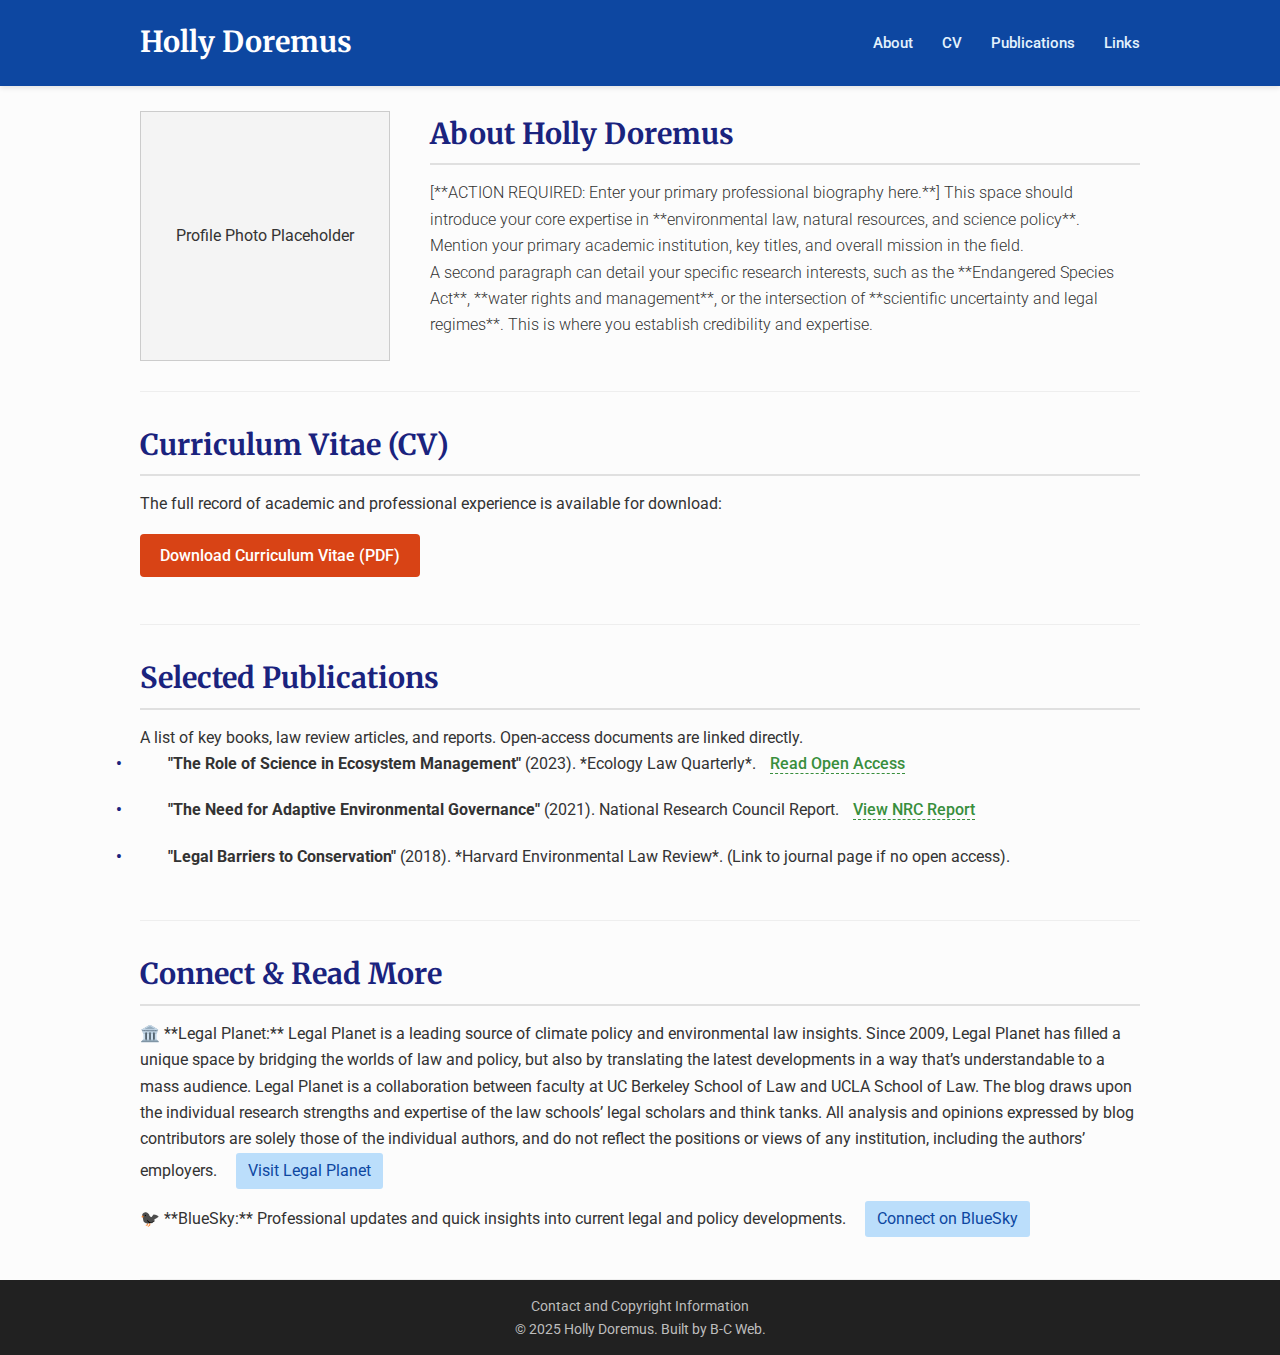
<file: index.html>
<!DOCTYPE html>
<html lang="en">
<head>
    <meta charset="UTF-8">
    <meta name="viewport" content="width=device-width, initial-scale=1.0">
    <title>Holly Doremus | Environmental Law & Policy</title>
    <link href="https://fonts.googleapis.com/css2?family=Merriweather:wght@300;400;700&family=Roboto:wght@300;400;500&display=swap" rel="stylesheet">
    <style>
        /* CSS for a Professional, Academic Look */

        /* --- 1. Base Styles & Reset --- */
        * {
            box-sizing: border-box;
            margin: 0;
            padding: 0;
        }

        body {
            /* Using Merriweather for headings/serif, Roboto for body/sans-serif */
            font-family: 'Roboto', sans-serif;
            line-height: 1.65;
            color: #333; /* Dark Charcoal */
            background-color: #fcfcfc; /* Soft Off-White */
        }

        .container {
            width: 90%;
            max-width: 1000px;
            margin: auto;
            padding: 0;
        }

        /* --- 2. Header & Navigation --- */
        header {
            background: #0D47A1; /* Deep Navy Blue */
            color: white;
            padding: 1.2em 0;
            margin-bottom: 25px;
            box-shadow: 0 2px 5px rgba(0, 0, 0, 0.1);
        }

        header .container {
            display: flex;
            justify-content: space-between;
            align-items: center;
        }
        
        header h1 {
            font-family: 'Merriweather', serif;
            font-weight: 700;
            font-size: 1.8em;
        }

        nav ul {
            list-style: none;
        }

        nav ul li {
            display: inline;
            margin-left: 25px;
        }

        nav a {
            color: #E3F2FD; /* Very light blue */
            text-decoration: none;
            font-weight: 500;
            font-size: 0.95em;
            transition: color 0.3s;
        }

        nav a:hover {
            color: #FFF;
            border-bottom: 2px solid #FFF;
            padding-bottom: 2px;
        }
        
        /* --- 3. Main Content Sections --- */
        main {
            padding-bottom: 40px;
        }

        section {
            padding: 30px 0;
            border-bottom: 1px solid #eee;
        }

        h2 {
            font-family: 'Merriweather', serif;
            color: #1A237E; /* Darker academic blue */
            font-size: 1.8em;
            margin-bottom: 15px;
            padding-bottom: 5px;
            border-bottom: 2px solid #E0E0E0;
        }

        /* About Section Specifics */
        #photo-about {
            display: flex;
            gap: 40px;
            padding-top: 0;
        }
        
        .profile-photo {
            flex-shrink: 0;
            width: 250px;
            height: 250px; 
            border: 1px solid #ccc;
            overflow: hidden;
            background-color: #f4f4f4;
            display: flex;
            justify-content: center;
            align-items: center;
        }

        .profile-photo img {
            width: 100%;
            height: auto;
            display: block;
        }

        .bio {
            flex-grow: 1;
            font-weight: 300;
        }

        /* CV Download */
        .download-link {
            margin: 25px 0;
        }

        .download-link a {
            background: #D84315; /* Academic Orange/Red for call-to-action */
            color: white;
            padding: 12px 20px;
            text-decoration: none;
            border-radius: 4px;
            font-weight: 500;
            transition: background-color 0.3s;
        }
        
        .download-link a:hover {
            background: #BF360C;
        }
        
        /* Publications */
        #publications ul {
            list-style-type: none;
            padding-left: 0;
        }
        
        #publications li {
            margin-bottom: 20px;
            padding-left: 1.5em; /* Space for custom bullet */
            text-indent: -1.5em; /* Moves text back under the bullet */
        }
        
        #publications li::before {
            content: "\2022"; /* Unicode for a solid bullet point */
            color: #1A237E;
            font-weight: bold;
            display: inline-block; 
            width: 1.5em; 
        }

        .open-access-link {
            color: #388E3C; /* Professional Green */
            font-weight: 500;
            margin-left: 10px;
            text-decoration: none;
            border-bottom: 1px dashed #388E3C;
        }

        /* External Links */
        .external-links li {
            margin-bottom: 12px;
            list-style: none;
        }

        .external-links a {
            display: inline-block;
            background: #BBDEFB; /* Light Blue background */
            color: #0D47A1; /* Navy text */
            padding: 5px 12px;
            text-decoration: none;
            border-radius: 3px;
            margin-left: 15px;
            font-weight: 400;
        }

        /* --- 4. Footer --- */
        footer {
            background: #212121; /* Dark Gray */
            color: #BDBDBD;
            text-align: center;
            padding: 15px 0;
            font-size: 0.85em;
        }
        
        /* --- 5. Responsiveness --- */
        @media (max-width: 768px) {
            #photo-about {
                flex-direction: column;
                align-items: center;
            }
            .profile-photo {
                margin-bottom: 15px;
            }
            header .container {
                flex-direction: column;
            }
            header h1 {
                margin-bottom: 15px;
            }
            nav ul li {
                margin: 0 10px;
            }
        }
    </style>
</head>
<body>
    <header>
        <div class="container">
            <h1>Holly Doremus</h1>
            <nav>
                <ul>
                    <li><a href="#photo-about">About</a></li>
                    <li><a href="#cv">CV</a></li>
                    <li><a href="#publications">Publications</a></li>
                    <li><a href="#links">Links</a></li>
                </ul>
            </nav>
        </div>
    </header>

    <main class="container">
        
        <section id="photo-about">
            <div class="profile-photo">
                <p>Profile Photo Placeholder</p> 
                </div>
            <div class="bio">
                <h2>About Holly Doremus</h2>
                <p>
                    [**ACTION REQUIRED: Enter your primary professional biography here.**]
                    This space should introduce your core expertise in **environmental law, natural resources, and science policy**. Mention your primary academic institution, key titles, and overall mission in the field.
                </p>
                <p>
                    A second paragraph can detail your specific research interests, such as the **Endangered Species Act**, **water rights and management**, or the intersection of **scientific uncertainty and legal regimes**. This is where you establish credibility and expertise.
                </p>
            </div>
        </section>

        <section id="cv">
            <h2>Curriculum Vitae (CV)</h2>
            <p>
                The full record of academic and professional experience is available for download:
            </p>
            <p class="download-link">
                <a href="holly_doremus_cv.pdf" download>Download Curriculum Vitae (PDF)</a>
            </p>
        </section>

        <section id="publications">
            <h2>Selected Publications</h2>
            <p>
                A list of key books, law review articles, and reports. Open-access documents are linked directly.
            </p>
            <ul>
                <li>
                    <strong>"The Role of Science in Ecosystem Management"</strong> (2023). *Ecology Law Quarterly*. 
                    <a href="[URL_TO_OPEN_ACCESS_PDF]" target="_blank" class="open-access-link">Read Open Access</a>
                </li>
                <li>
                    <strong>"The Need for Adaptive Environmental Governance"</strong> (2021). National Research Council Report. 
                    <a href="[URL_TO_NRC_REPORT]" target="_blank" class="open-access-link">View NRC Report</a>
                </li>
                <li>
                    <strong>"Legal Barriers to Conservation"</strong> (2018). *Harvard Environmental Law Review*. (Link to journal page if no open access).
                </li>
            </ul>
        </section>

        <section id="links">
            <h2>Connect & Read More</h2>
            <ul class="external-links">
                <li>
                    🏛️ **Legal Planet:** Legal Planet is a leading source of climate policy and environmental law insights.  Since 2009, Legal Planet has filled a unique space by bridging the worlds of law and policy, but also by translating the latest developments in a way that’s understandable to a mass audience.
Legal Planet is a collaboration between faculty at UC Berkeley School of Law and UCLA School of Law. The blog draws upon the individual research strengths and expertise of the law schools’ legal scholars and think tanks. All analysis and opinions expressed by blog contributors are solely those of the individual authors, and do not reflect the positions or views of any institution, including the authors’ employers.
                    <a href="https://legal-planet.org/" target="_blank">Visit Legal Planet</a>
                </li>
                <li>
                    🐦‍⬛ **BlueSky:** Professional updates and quick insights into current legal and policy developments.
                    <a href="[URL_TO_BLUESKY_PROFILE]" target="_blank">Connect on BlueSky</a>
                </li>
            </ul>
        </section>

    </main>

    <footer>
        <div class="container">
            <p>Contact and Copyright Information</p>
            <p>&#169; 2025 Holly Doremus. Built by B-C Web.</p>
        </div>
    </footer>
</body>
</html>
</file>
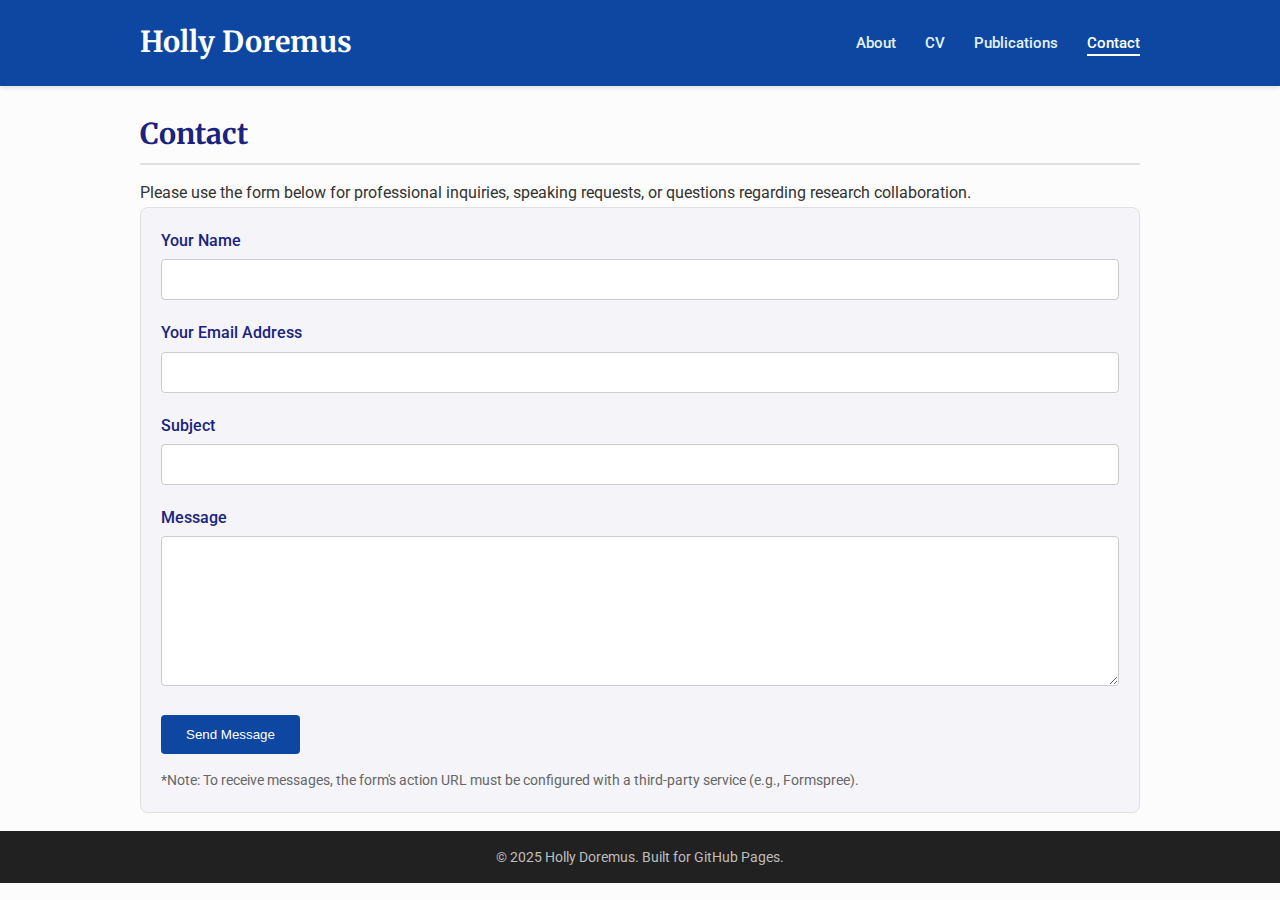
<file: contact.html>
<!DOCTYPE html>
<html lang="en">
<head>
    <meta charset="UTF-8">
    <meta name="viewport" content="width=device-width, initial-scale=1.0">
    <title>Holly Doremus | Contact</title>
    <link href="https://fonts.googleapis.com/css2?family=Merriweather:wght@300;400;700&family=Roboto:wght@300;400;500&display=swap" rel="stylesheet">
    <link rel="stylesheet" href="style.css">
</head>
<body>
    <header>
        <div class="container">
            <a href="index.html"><h1>Holly Doremus</h1></a>
            <nav>
                <ul>
                    <li><a href="index.html">About</a></li>
                    <li><a href="cv.html">CV</a></li>
                    <li><a href="publications.html">Publications</a></li>
                    <li><a href="contact.html" class="active">Contact</a></li>
                </ul>
            </nav>
        </div>
    </header>

    <main class="container">
        <section>
            <h2>Contact</h2>
            <p>
                Please use the form below for professional inquiries, speaking requests, or questions regarding research collaboration.
            </p>
            <div class="contact-form-container">
                <form action="placeholder_action_url" method="POST">

                    <div>
                        <label for="name">Your Name</label>
                        <input type="text" id="name" name="name" required>
                    </div>

                    <div>
                        <label for="email">Your Email Address</label>
                        <input type="email" id="email" name="_replyto" required>
                    </div>

                    <div>
                        <label for="subject">Subject</label>
                        <input type="text" id="subject" name="subject" required>
                    </div>

                    <div>
                        <label for="message">Message</label>
                        <textarea id="message" name="message" required></textarea>
                    </div>

                    <button type="submit">Send Message</button>
                    
                    <p style="margin-top: 15px; font-size: 0.9em; color: #666;">
                        *Note: To receive messages, the form's action URL must be configured with a third-party service (e.g., Formspree).
                    </p>
                </form>
            </div>
        </section>
    </main>

    <footer>
        <div class="container">
            <p>&#169; 2025 Holly Doremus. Built for GitHub Pages.</p>
        </div>
    </footer>
</body>
</html>
</file>
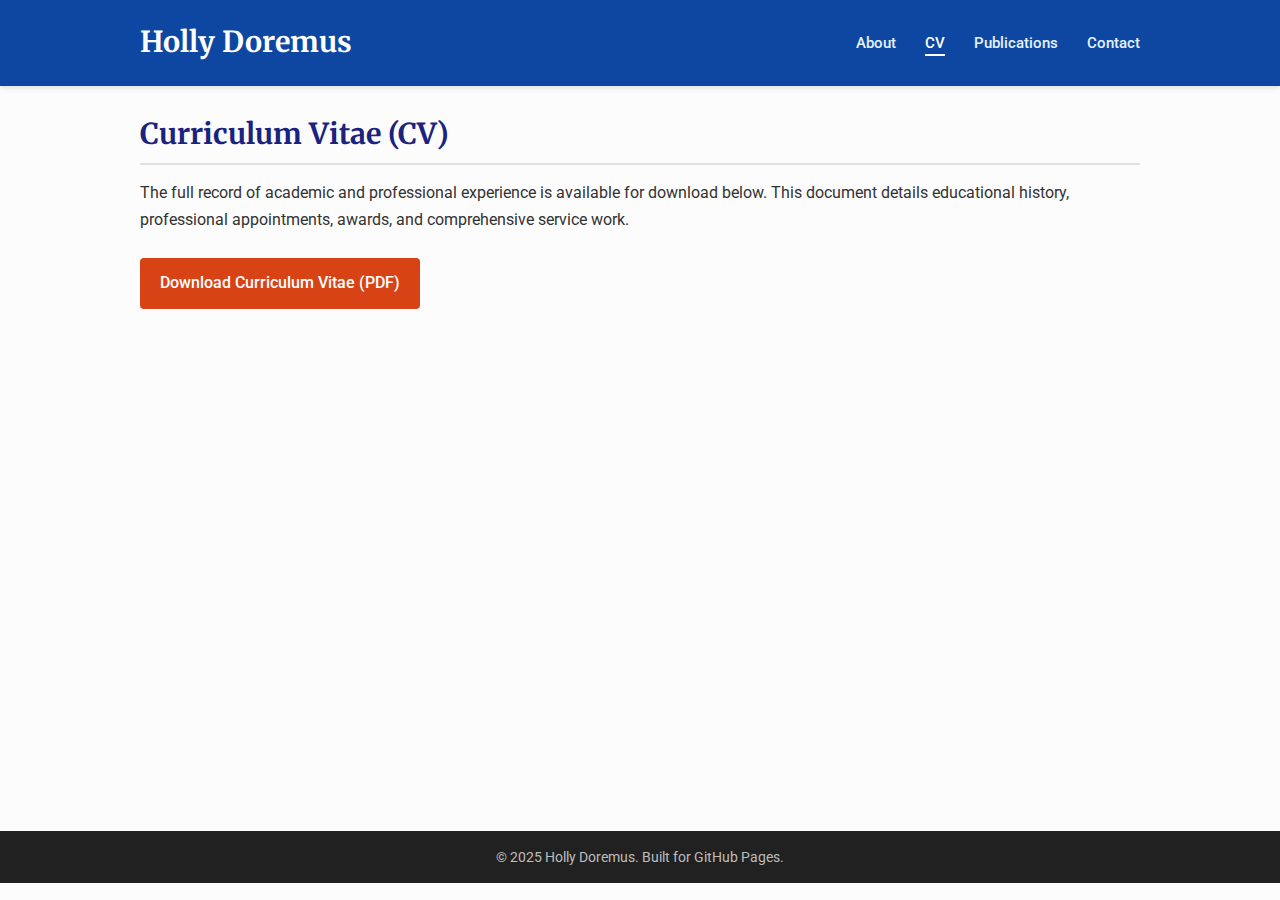
<file: cv.html>
<!DOCTYPE html>
<html lang="en">
<head>
    <meta charset="UTF-8">
    <meta name="viewport" content="width=device-width, initial-scale=1.0">
    <title>Holly Doremus | CV</title>
    <link href="https://fonts.googleapis.com/css2?family=Merriweather:wght@300;400;700&family=Roboto:wght@300;400;500&display=swap" rel="stylesheet">
    <link rel="stylesheet" href="style.css">
</head>
<body>
    <header>
        <div class="container">
            <a href="index.html"><h1>Holly Doremus</h1></a>
            <nav>
                <ul>
                    <li><a href="index.html">About</a></li>
                    <li><a href="cv.html" class="active">CV</a></li>
                    <li><a href="publications.html">Publications</a></li>
                    <li><a href="contact.html">Contact</a></li>
                </ul>
            </nav>
        </div>
    </header>

    <main class="container">
        <section>
            <h2>Curriculum Vitae (CV)</h2>
            <p>
                The full record of academic and professional experience is available for download below. This document details educational history, professional appointments, awards, and comprehensive service work.
            </p>
            <p class="download-link">
                <a href="holly_doremus_cv.pdf" download>Download Curriculum Vitae (PDF)</a>
            </p>
        </section>
    </main>

    <footer>
        <div class="container">
            <p>&#169; 2025 Holly Doremus. Built for GitHub Pages.</p>
        </div>
    </footer>
</body>
</html>
</file>
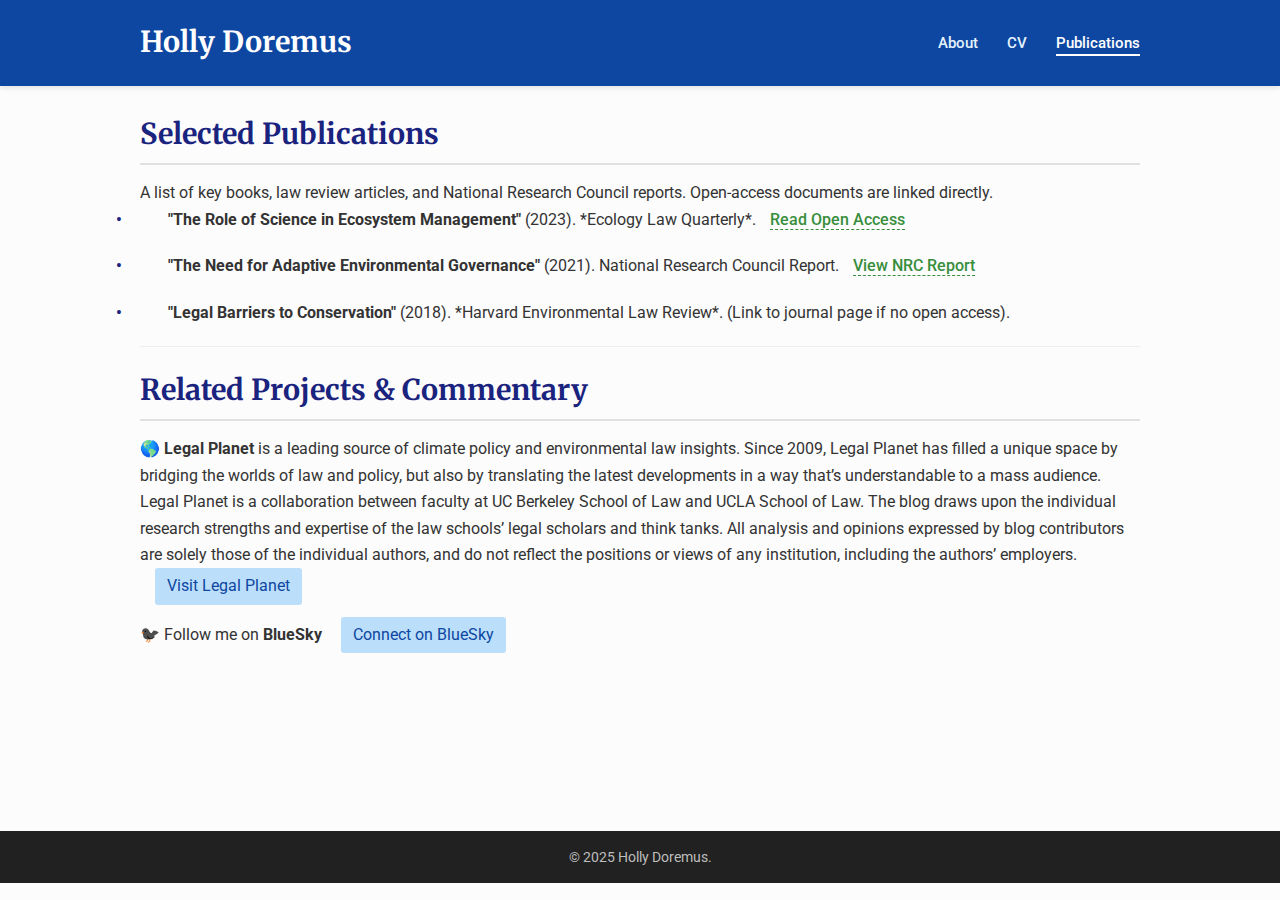
<file: publications.html>
<!DOCTYPE html>
<html lang="en">
<head>
    <meta charset="UTF-8">
    <meta name="viewport" content="width=device-width, initial-scale=1.0">
    <title>Holly Doremus | Publications</title>
    <link href="https://fonts.googleapis.com/css2?family=Merriweather:wght@300;400;700&family=Roboto:wght@300;400;500&display=swap" rel="stylesheet">
    <link rel="stylesheet" href="style.css">
</head>
<body>
    <header>
        <div class="container">
            <a href="index.html"><h1>Holly Doremus</h1></a>
            <nav>
                <ul>
                    <li><a href="index.html">About</a></li>
                    <li><a href="cv.html">CV</a></li>
                    <li><a href="publications.html" class="active">Publications</a></li>
                </ul>
            </nav>
        </div>
    </header>

    <main class="container">
        <section id="publications-list">
            <h2>Selected Publications</h2>
            <p>
                A list of key books, law review articles, and National Research Council reports. Open-access documents are linked directly.
            </p>
            <ul>
                <li>
                    <strong>"The Role of Science in Ecosystem Management"</strong> (2023). *Ecology Law Quarterly*. 
                    <a href="[URL_TO_OPEN_ACCESS_PDF]" target="_blank" class="open-access-link">Read Open Access</a>
                </li>
                <li>
                    <strong>"The Need for Adaptive Environmental Governance"</strong> (2021). National Research Council Report. 
                    <a href="[URL_TO_NRC_REPORT]" target="_blank" class="open-access-link">View NRC Report</a>
                </li>
                <li>
                    <strong>"Legal Barriers to Conservation"</strong> (2018). *Harvard Environmental Law Review*. (Link to journal page if no open access).
                </li>
            </ul>
        </section>
        
        <section class="external-links">
            <h2>Related Projects & Commentary</h2>
            <ul>
                <li>
                      🌎 <strong>Legal Planet</strong> is a leading source of climate policy and environmental law insights.  Since 2009, Legal Planet has filled a unique space by bridging the worlds of law and policy, but also by translating the latest developments in a way that’s understandable to a mass audience.
Legal Planet is a collaboration between faculty at UC Berkeley School of Law and UCLA School of Law. The blog draws upon the individual research strengths and expertise of the law schools’ legal scholars and think tanks. All analysis and opinions expressed by blog contributors are solely those of the individual authors, and do not reflect the positions or views of any institution, including the authors’ employers.
                     <a href="https://legal-planet.org/" target="_blank">Visit Legal Planet</a>
                </li>
                <li>
                  🐦‍⬛ Follow me on <strong>BlueSky</strong>
                    <a href="https://bsky.app/profile/hollydoremus.bsky.social" target="_blank">Connect on BlueSky</a>
                </li>
            </ul>
        </section>
    </main>

    <footer>
        <div class="container">
            <p>&#169; 2025 Holly Doremus.</p>
        </div>
    </footer>
</body>
</html>
</file>
<file: style.css>
/* --- 1. Base Styles & Reset --- */
* {
    box-sizing: border-box;
    margin: 0;
    padding: 0;
}

body {
    /* Using Merriweather for headings/serif, Roboto for body/sans-serif */
    font-family: 'Roboto', sans-serif;
    line-height: 1.65;
    color: #333; /* Dark Charcoal */
    background-color: #fcfcfc; /* Soft Off-White */
    margin: 0;
}

.container {
    width: 90%;
    max-width: 1000px;
    margin: auto;
    padding: 0;
}

/* --- 2. Header & Navigation --- */
header {
    background: #0D47A1; /* Deep Navy Blue */
    color: white;
    padding: 1.2em 0;
    margin-bottom: 25px;
    box-shadow: 0 2px 5px rgba(0, 0, 0, 0.1);
}

header .container {
    display: flex;
    justify-content: space-between;
    align-items: center;
}

header h1 {
    font-family: 'Merriweather', serif;
    font-weight: 700;
    font-size: 1.8em;
}

header a {
    color: white; /* Make the H1 link white */
    text-decoration: none;
}

nav ul {
    list-style: none;
}

nav ul li {
    display: inline;
    margin-left: 25px;
}

nav a {
    color: #E3F2FD; /* Very light blue */
    text-decoration: none;
    font-weight: 500;
    font-size: 0.95em;
    transition: color 0.3s;
}

nav a:hover,
nav a.active { /* Highlight active page */
    color: #FFF;
    border-bottom: 2px solid #FFF;
    padding-bottom: 2px;
}

/* --- 3. Main Content Sections --- */
main {
    padding: 20px 0 40px 0;
    min-height: 80vh; /* Ensures footer is low on short pages */
}

h2 {
    font-family: 'Merriweather', serif;
    color: #1A237E; /* Darker academic blue */
    font-size: 1.8em;
    margin-bottom: 15px;
    padding-bottom: 5px;
    border-bottom: 2px solid #E0E0E0;
}

/* About Section Specifics (index.html) */
.about-content {
    display: flex;
    gap: 40px;
    align-items: flex-start;
}

.profile-photo {
    flex-shrink: 0;
    width: 250px;
    height: 250px;
    border: 1px solid #ccc;
    overflow: hidden;
    background-color: #f4f4f4;
}

.profile-photo img {
    width: 100%;
    height: auto;
    display: block;
}

.bio {
    flex-grow: 1;
    font-weight: 300;
}

/* CV Download (cv.html) */
.download-link {
    margin: 25px 0;
}

.download-link a {
    background: #D84315; /* Academic Orange/Red for call-to-action */
    color: white;
    padding: 12px 20px;
    text-decoration: none;
    border-radius: 4px;
    font-weight: 500;
    transition: background-color 0.3s;
    display: inline-block;
}

.download-link a:hover {
    background: #BF360C;
}

/* Publications (publications.html) */
#publications-list ul {
    list-style-type: none;
    padding-left: 0;
}

#publications-list li {
    margin-bottom: 20px;
    padding-left: 1.5em;
    text-indent: -1.5em;
}

#publications-list li::before {
    content: "\2022";
    color: #1A237E;
    font-weight: bold;
    display: inline-block;
    width: 1.5em;
}

.open-access-link {
    color: #388E3C;
    font-weight: 500;
    margin-left: 10px;
    text-decoration: none;
    border-bottom: 1px dashed #388E3C;
}

/* Links (publications.html) */
.external-links {
    padding-top: 20px;
    border-top: 1px solid #eee;
}

.external-links ul {
    list-style: none;
    padding: 0;
}

.external-links li {
    margin-bottom: 12px;
}

.external-links a {
    display: inline-block;
    background: #BBDEFB;
    color: #0D47A1;
    padding: 5px 12px;
    text-decoration: none;
    border-radius: 3px;
    margin-left: 15px;
    font-weight: 400;
}

/* Contact Form (contact.html) */
.contact-form-container {
    padding: 20px;
    background: #f4f4f9;
    border-radius: 8px;
    border: 1px solid #e0e0e0;
}

.contact-form-container label {
    display: block;
    margin-bottom: 5px;
    font-weight: 500;
    color: #1A237E;
}

.contact-form-container input[type="text"],
.contact-form-container input[type="email"],
.contact-form-container textarea {
    width: 100%;
    padding: 10px;
    margin-bottom: 20px;
    border: 1px solid #ccc;
    border-radius: 4px;
    font-family: 'Roboto', sans-serif;
    font-size: 1em;
}

.contact-form-container textarea {
    resize: vertical;
    height: 150px;
}

.contact-form-container button {
    background: #0D47A1;
    color: white;
    padding: 12px 25px;
    border: none;
    border-radius: 4px;
    font-weight: 500;
    cursor: pointer;
    transition: background-color 0.3s;
}

.contact-form-container button:hover {
    background: #093478;
}

/* --- 4. Footer --- */
footer {
    background: #212121; /* Dark Gray */
    color: #BDBDBD;
    text-align: center;
    padding: 15px 0;
    font-size: 0.85em;
}

/* --- 5. Responsiveness --- */
@media (max-width: 768px) {
    .about-content {
        flex-direction: column;
        align-items: center;
    }
    .profile-photo {
        margin-bottom: 15px;
    }
    header .container {
        flex-direction: column;
    }
    header h1 {
        margin-bottom: 15px;
    }
    nav ul li {
        margin: 0 10px;
    }
}
</file>
